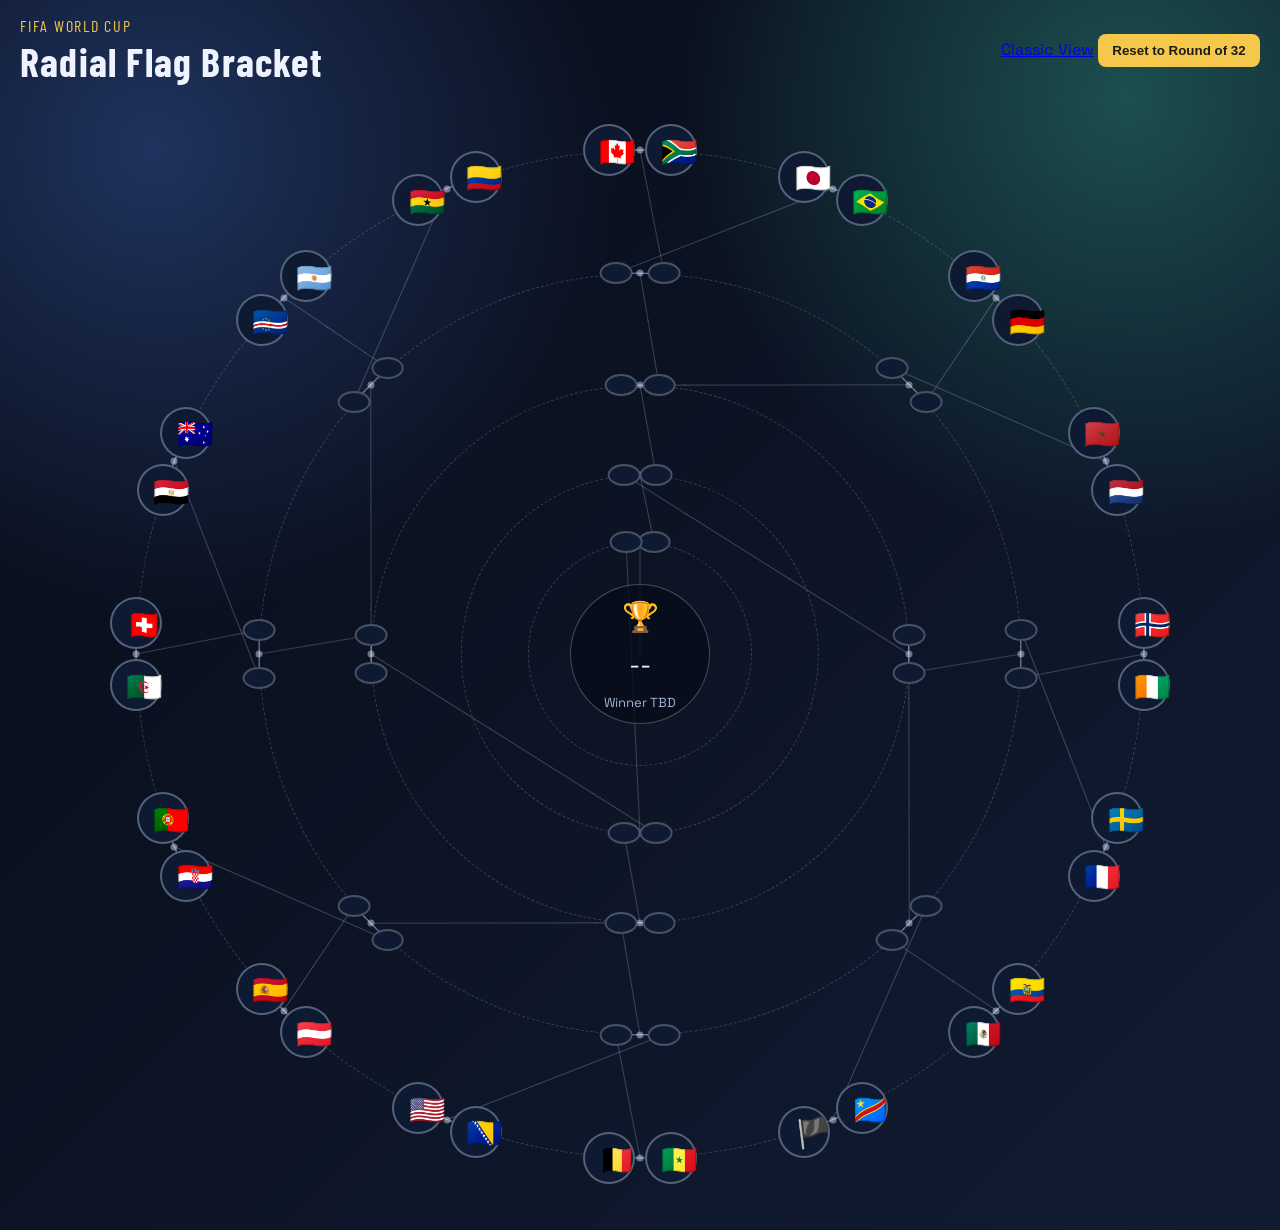
<file: index.html>
<!doctype html>
<html lang="en">
  <head>
    <meta charset="UTF-8" />
    <meta name="viewport" content="width=device-width, initial-scale=1.0" />
    <title>World Cup Visualizer</title>
    <link rel="preconnect" href="https://fonts.googleapis.com" />
    <link rel="preconnect" href="https://fonts.gstatic.com" crossorigin />
    <link
      href="https://fonts.googleapis.com/css2?family=Barlow+Condensed:wght@500;700&family=Space+Grotesk:wght@400;600;700&display=swap"
      rel="stylesheet"
    />
    <link rel="stylesheet" href="styles.css" />
  </head>
  <body>
    <header class="app-header">
      <div>
        <p class="eyebrow">FIFA World Cup</p>
        <h1>Radial Flag Bracket</h1>
      </div>
      <div class="controls">
        <a href="classic.html" class="view-link">Classic View</a>
        <button id="resetRound32Btn" type="button">Reset to Round of 32</button>
      </div>
    </header>

    <main>
      <section id="bracket" class="bracket" aria-label="World Cup knockout bracket">
        <div id="rings"></div>
        <svg id="links" aria-hidden="true"></svg>
        <div id="nodes"></div>
        <div id="center" class="center-cup" aria-live="polite">
          <div class="cup-mark">🏆</div>
          <p id="winnerFlag" class="winner-flag">--</p>
          <p id="winnerLabel"></p>
        </div>
      </section>
    </main>

    <script src="app.js"></script>
  </body>
</html>
</file>
<file: styles.css>
:root {
  --bg-a: #070b16;
  --bg-b: #111c33;
  --text: #eef3ff;
  --muted: #9eb0cf;
  --accent: #f5c84c;
  --line: rgba(210, 223, 255, 0.22);
  --line-strong: rgba(210, 223, 255, 0.38);
  --slot-bg: #0d1a32;
  --slot-border: rgba(210, 223, 255, 0.36);
}

* {
  box-sizing: border-box;
}

body {
  margin: 0;
  min-height: 100vh;
  color: var(--text);
  font-family: "Space Grotesk", sans-serif;
  background:
    radial-gradient(circle at 12% 12%, #1f335e 0%, transparent 30%),
    radial-gradient(circle at 88% 8%, #1c4f4f 0%, transparent 28%),
    linear-gradient(135deg, var(--bg-a), var(--bg-b));
}

.app-header {
  display: flex;
  align-items: center;
  justify-content: space-between;
  gap: 1rem;
  padding: 1rem 1.25rem 0.6rem;
}

.eyebrow {
  margin: 0;
  color: var(--accent);
  letter-spacing: 0.11em;
  font-family: "Barlow Condensed", sans-serif;
  text-transform: uppercase;
}

h1 {
  margin: 0.1rem 0 0;
  font-family: "Barlow Condensed", sans-serif;
  letter-spacing: 0.03em;
  font-size: clamp(1.45rem, 3.2vw, 2.5rem);
}

button {
  border: 0;
  border-radius: 8px;
  padding: 0.55rem 0.9rem;
  cursor: pointer;
  background: var(--accent);
  color: #1b1b1b;
  font-weight: 700;
}

main {
  padding: 0 1rem 1rem;
}

.bracket {
  width: min(98vw, 1120px);
  aspect-ratio: 1;
  margin: 0 auto;
  position: relative;
}

#rings,
#links,
#nodes {
  position: absolute;
  inset: 0;
}

#links {
  width: 100%;
  height: 100%;
  pointer-events: none;
}

.ring {
  position: absolute;
  border-radius: 50%;
  border: 1px dashed var(--line);
  left: 50%;
  top: 50%;
  transform: translate(-50%, -50%);
}

.link-pair,
.link-next {
  stroke-linecap: round;
}

.link-pair {
  stroke: var(--line-strong);
  stroke-width: 1.55;
}

.link-next {
  stroke: var(--line);
  stroke-width: 1.1;
}

.match-hub,
.drop-hub {
  position: absolute;
  width: 7px;
  height: 7px;
  border-radius: 50%;
  transform: translate(-50%, -50%);
}

.match-hub {
  background: rgba(219, 230, 255, 0.45);
}

.drop-hub {
  background: rgba(245, 200, 76, 0.44);
}

.flag-slot {
  position: absolute;
  transform: translate(-50%, -50%);
  width: 46px;
  height: 46px;
  border-radius: 50%;
  border: 2px solid var(--slot-border);
  background: var(--slot-bg);
  color: white;
  display: grid;
  place-items: center;
  font-size: 1.62rem;
  user-select: none;
  transition: border-color 110ms ease, box-shadow 110ms ease;
}

.flag-slot.outer {
  width: 52px;
  height: 52px;
  font-size: 1.83rem;
}

.flag-slot.empty {
  width: 22px;
  height: 22px;
  font-size: 0.6rem;
  color: rgba(255, 255, 255, 0.65);
  border-color: rgba(255, 255, 255, 0.24);
}

.flag-slot.selected {
  border-color: var(--accent);
  box-shadow: 0 0 0 3px rgba(245, 200, 76, 0.28);
}

.flag-slot.draggable {
  cursor: grab;
}

.flag-slot.drop-ok {
  border-color: #8af4b8;
  box-shadow: 0 0 0 3px rgba(138, 244, 184, 0.28);
}

.center-cup {
  position: absolute;
  left: 50%;
  top: 50%;
  transform: translate(-50%, -50%);
  width: 140px;
  height: 140px;
  border-radius: 50%;
  border: 1px solid rgba(255, 255, 255, 0.25);
  background: rgba(6, 11, 24, 0.75);
  display: grid;
  place-items: center;
  padding: 0.35rem;
  text-align: center;
}

.cup-mark {
  font-size: 1.85rem;
}

.winner-flag {
  margin: 0;
  font-size: 1.55rem;
}

#winnerLabel {
  margin: 0;
  color: var(--muted);
  font-size: 0.82rem;
}

@media (max-width: 760px) {
  .app-header {
    padding: 0.8rem 0.7rem 0.5rem;
  }

  h1 {
    font-size: 1.6rem;
  }

  main {
    padding: 0 0.35rem 0.8rem;
  }

  .flag-slot.outer {
    width: 34px;
    height: 34px;
    font-size: 1.15rem;
  }

  .flag-slot {
    width: 24px;
    height: 24px;
    font-size: 0.95rem;
  }

  .flag-slot.empty {
    width: 12px;
    height: 12px;
    border-width: 1px;
    font-size: 0.4rem;
  }

  .match-hub,
  .drop-hub {
    width: 5px;
    height: 5px;
  }

  .link-pair {
    stroke-width: 1.2;
  }

  .link-next {
    stroke-width: 0.9;
  }

  .center-cup {
    width: 82px;
    height: 82px;
  }

  .cup-mark {
    font-size: 1.2rem;
  }

  .winner-flag {
    font-size: 0.82rem;
  }

  #winnerLabel {
    font-size: 0.55rem;
  }
}
</file>
